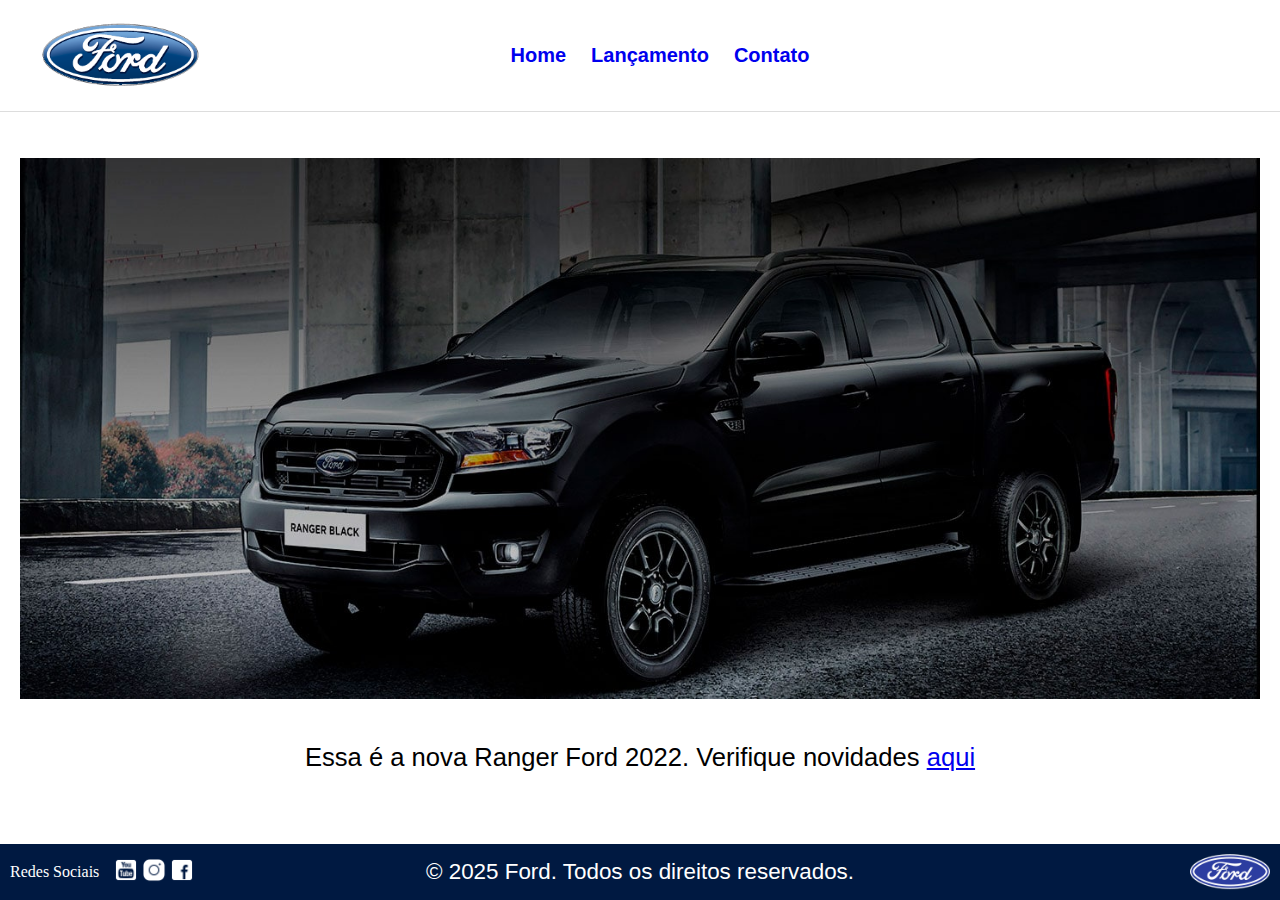
<file: index.html>
<!DOCTYPE html>
<html lang="pt-br">

<head>
    <meta charset="UTF-8">
    <meta name="viewport" content="width=device-width, initial-scale=1.0">
    <link rel="Stylesheet" href="style.css">
    </link>
    <title>Home-Ford</title>
</head>

<body>
    <header class="header">
        <section>
            <a href="index.html">
                <img class="logo" src="img/logo-ford-256.png" alt="logo da ford">
            </a>
            <nav class="navbar">
                <ul class="nav-list">
                    <li><a class="nav-link" href="index.html">Home</a></li>
                    <li><a class="nav-link" href="lançamento.html">Lançamento</a></li>
                    <li><a class="nav-link" href="contato.html">Contato</a></li>
                </ul>
            </nav>
        </section>
    </header>
    <main class="main-cnt">
        <div class="car-container">
            <a href="lançamento.html">
                <img class="car-image" src="./img/imagem_1.jpg">
            </a>
            <p class="car-caption">Essa é a nova Ranger Ford 2022. Verifique novidades <a href="#"><u>aqui</u></a></p>
        </div>
    </main>
    <footer>
        <div class="footer-left">
            <span class="socia-text">Redes Sociais</span>
            <div class="social-icons">
                <a href=" https://www.youtube.com/watch?v=vQsryuNmsL0" target="_blank">
                    <img src="./img/youtube-squared-50.png" alt="icon-ytb">
                </a>
                <a href="https://www.instagram.com/fordbrasil/" target="_blank">
                    <img src="./img/instagram-logo-50.png" alt="icon-insta">
                </a>
                <a href="https://www.facebook.com/FordBrasil/?locale=pt_BR" target="_blank">
                    <img src="./img/facebook-50.png" alt="icon-face">
                </a>
            </div>
        </div>
        <div class="footer-center">
            <p>&copy; 2025 Ford. Todos os direitos reservados.</p>
        </div>
        <div class="footer-right">
            <img src="./img/ford-96.png" alt="logo-ford-footer" class="footer-logo">
        </div>
    </footer>
</body>


</html>
</file>
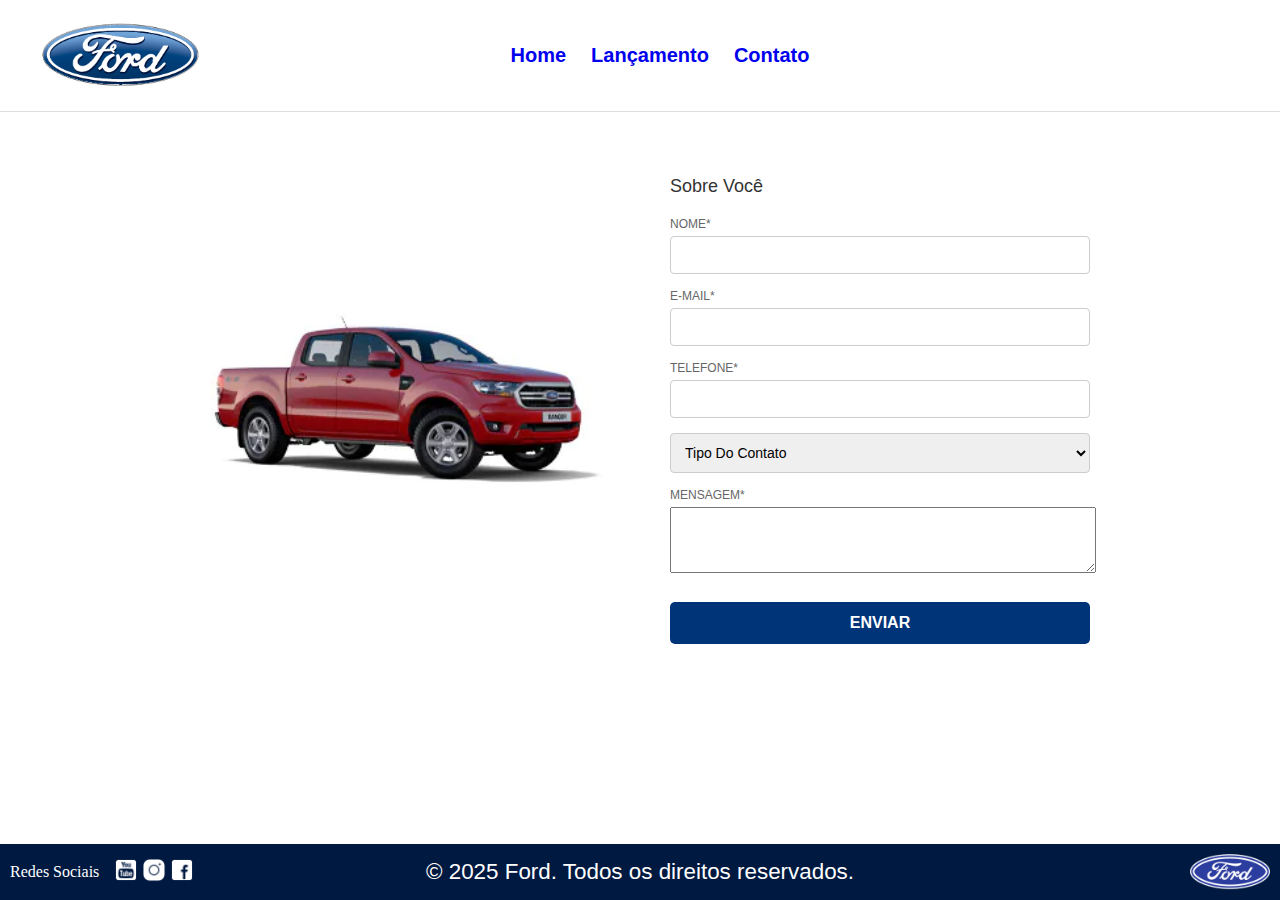
<file: contato.html>
<!DOCTYPE html>
<html lang="pt-br">

<head>
    <meta charset="UTF-8">
    <meta name="viewport" content="width=device-width, initial-scale=1.0">
    <link rel="Stylesheet" href="style.css">
    </link>
    <title>Lançamentos-Ford</title>
</head>

<body>
    <header class="header">
        <section>
            <a href="index.html">

                <img class="logo" src="img/logo-ford-256.png" alt="logo da ford">
            </a>
            <nav class="navbar">
                <ul class="nav-list">
                    <li><a class="nav-link" href="index.html">Home</a></li>
                    <li><a class="nav-link" href="lançamento.html">Lançamento</a></li>
                    <li><a class="nav-link" href="contato.html">Contato</a></li>
                </ul>
            </nav>
            <div class="Logo-fantasma"></div>
        </section>
    </header>
    <main>
    <section class="contact-section">
        <div class="form-wrapper">

            <div class="image-column">
                <img src="./img/xls 2.2 diesel.jpg" alt="Ford Ranger Vermelha" class="form-image">
            </div>

            <div class="form-column">
                <form action="#" method="POST" class="contact-form">
                    <h2>Sobre Você</h2>
                    
                    <div class="form-group">
                        <label for="nome">NOME*</label>
                        <input type="text" id="nome" name="nome" required>
                    </div>

                    <div class="form-group">
                        <label for="email">E-MAIL*</label>
                        <input type="email" id="email" name="email" required>
                    </div>
                    
                    <div class="form-group">
                        <label for="telefone">TELEFONE*</label>
                        <input type="tel" id="telefone" name="telefone" required>
                    </div>

                    <div class="form-group">
                        <select id="como_contatar" name="como_contatar" required>
                            <option value="" disabled selected>Tipo Do Contato</option>
                            <option value="whatsapp">Elogio</option>
                            <option value="ligacao">Reclamação</option>
                            <option value="email">Solicitação</option>
                        </select>
                    </div>
                    <div class="form-group">
                        <label for="mensagem">MENSAGEM*</label>
                        <textarea id="mensagem" name="mensagem" rows="4" required></textarea>
                    </div>
                    
                    <button type="submit" class="submit-btn">Enviar</button>
                </form>
            </div>

        </div>
    </section>
</main>
<footer>
    <div class="footer-left">
        <span class="socia-text">Redes Sociais</span>
        <div class="social-icons">
            <a href=" https://www.youtube.com/watch?v=vQsryuNmsL0" target="_blank">
                <img src="./img/youtube-squared-50.png" alt="icon-ytb">
            </a>
            <a href="https://www.instagram.com/fordbrasil/" target="_blank">
                <img src="./img/instagram-logo-50.png" alt="icon-insta">
            </a>
            <a href="https://www.facebook.com/FordBrasil/?locale=pt_BR" target="_blank">
                <img src="./img/facebook-50.png" alt="icon-face">
            </a>
        </div>
    </div>
    <div class="footer-center">
        <p>&copy; 2025 Ford. Todos os direitos reservados.</p>
    </div>
    <div class="footer-right">
        <img src="./img/ford-96.png" alt="logo-ford-footer" class="footer-logo">
    </div>
</footer>
</body>

</html>
</file>
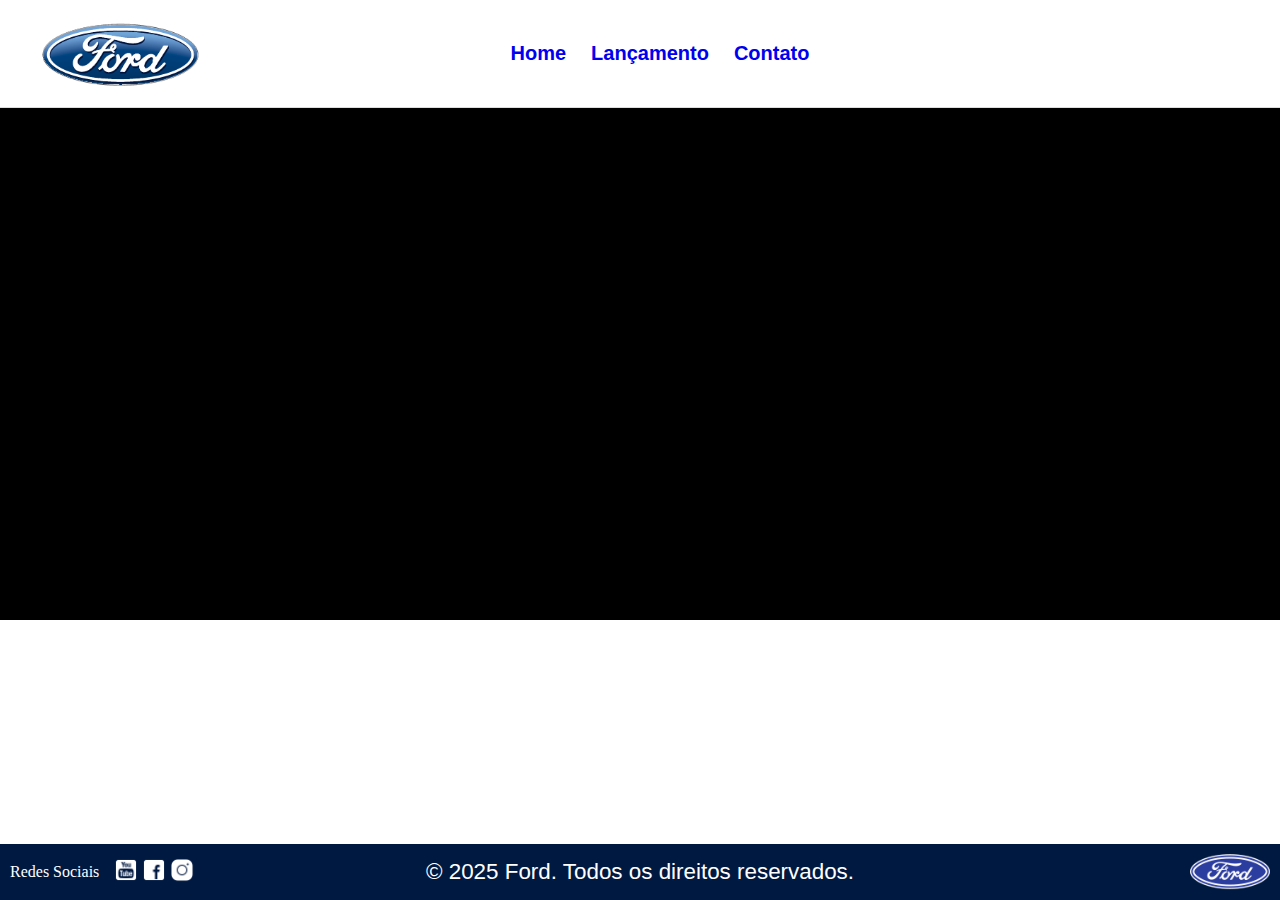
<file: lançamento.html>
<!DOCTYPE html>
<html lang="pt-br">
<head>
    <meta charset="UTF-8">
    <meta name="viewport" content="width=device-width, initial-scale=1.0">
    <link rel="Stylesheet" href="style.css"></link>
    <title>Lançamentos</title>
</head>
<body>
    <header class="header">
        <section>
            <img class="logo" src="img/logo-ford-256.png" alt="logo da ford">
            <nav class="navbar">
                <ul class="nav-list">
                    <li><a class="nav-link" href="#">Home</a></li>
                    <li><a class="nav-link" href="#">Lançamento</a></li>
                    <li><a class="nav-link" href="#">Contato</a></li>
                </ul>
            </nav> 
            <div class="Logo-fantasma"></div>
        </section>       
    </header>
    <main>
        <section class="video-section">
            <div class="video-container">
                <iframe src="https://www.youtube.com/embed/vQsryuNmsL0?autoplay=1&mute=1" title="YouTube video player" frameborder="0" allow="accelerometer; autoplay; clipboard-write; encrypted-media; gyroscope; picture-in-picture" allowfullscreen></iframe>
            </div>
            </section>
    
        </main>
    <footer>
        <div class="footer-left">
            <spam class="socia-text">Redes Sociais</spam>
            <div class="social-icons">
                <img src="./img/youtube-squared-50.png" alt="icon-ytb">
                <img src="./img/facebook-50.png" alt="icon-face">
                <img src="./img/instagram-logo-50.png" alt="icon-insta">
            </div>
        </div>
    <div class="footer-center">
        <p>&copy; 2025 Ford. Todos os direitos reservados.</p>
    </div>    
        <div class="footer-right">
            <img src="./img/ford-96.png" alt="logo-ford-footer" class="footer-logo">
        </div>
    </footer>
</body>
</html>
</file>
<file: style.css>
html {
    height: 100%;
}

body {
    display: flex;
    flex-direction: column;
    min-height: 100%;
    margin: 0;
}

.header {
    display: flex;
    position: relative;
    align-items: center;
    padding: 20px 40px;
    border-bottom: 1px solid #dddddd;
}

.header section {
    width: 100%;
    display: grid;
    grid-template-columns: 1fr auto 1fr;
    align-items: center;

}

main {
    flex-grow: 1;
}

.logo {
    width: 10rem;
    height: auto;
}

.nav-list {
    display: flex;
    gap: 25px;
    list-style: none;
    justify-content: center;
}

.nav-link {
    font-family: Arial, sans-serif;
    font-weight: bold;
    font-size: 20px;
    text-decoration: none;
}

.main-cnt {
    flex-grow: 1;
    display: flex;
    justify-content: center;
    align-items: center;
    padding: 20px;
    box-sizing: border-box;

}

.imagem-carro {
    width: 60%;
    height: 20vh;
    height: auto;
    margin: 0 auto;
    display: block;
}

.car-container {
    text-align: center;
}

.car-caption {
    font-size: 1.6rem;
    font-family: Arial, Helvetica, sans-serif;
}

.caption a {
    color: blue;
    font-weight: bold;
    text-decoration: none;
}

.car-caption u {
    text-decoration: blue;
}

footer {
    background-color: #001941;
    color: #fff;
    text-align: center;
    padding: 10px 10px;
    width: 100%;
    display: grid;
    grid-template-columns: 1fr auto 1fr;
    justify-content: space-between;
    align-items: center;
    flex-wrap: wrap;
    box-sizing: border-box;
    gap: 20px;
}

.footer-left {
    display: flex;
    align-items: center;
    gap: 15px;
    justify-content: flex-start;
    flex-basis: 33%;
}

.footer-right {
    flex-grow: 1;
    text-align: right;
    flex-basis: 33%;
}

.footer-logo {
    width: 80px;
    height: auto;
    vertical-align: middle;
}

footer-center {
    flex-grow: 1;
    text-align: center;
    min-width: 200px;
}

.footer-center p {
    display: flex;
    text-align: justify;
    margin: 0;
    font-size: 1.4rem;
    font-family: arial;
}

.social-text {
    font-size: 20rem;
    font-weight: bold;
    margin-right: 5px;
    font-family: arial;
    align-items: center;
}

.social-icons img {
    width: 24px;
    height: 24px;  
}

.social-icons a{
    text-decoration: none;
}

.social-icons img:hover {
    opacity: 0.7;
}

.icones-redes {
    display: flex;
    gap: 0px;
}

.icones-redes img:hover {
    opacity: 0.7;
}

.main-page2 {
    flex-grow: 1;
    display: flex;
    justify-content: center;
    align-items: center;
    box-sizing: border-box;

}

.video-section {
    display: flex;
    justify-content: center;
    align-items: center;
    padding-top:0; 
    background-color: #000;
    width: 100%;
    overflow: hidden;
}

.video-container {
    position: relative;
    width: 100%;
    padding-top: 0%;
    height: 0;
    overflow: hidden;
}

.video-container {
    position: relative;
    width: 100%;
    max-width: 1600px;
    padding-top: 40%;
    height: 0;
    overflow: hidden;
    background-color: #000;
}

.video-container iframe{
    position: absolute;
    top: 0;
    left: 0;
    width: 100%;
    height: 100%;
    border: none;
}


.texto-abaixo-video {
    text-align: center;
    padding: 30px 20px; 
 
}

.texto-abaixo-video p {
    margin: 0; 
    font-family: Arial, sans-serif;
    font-size: 1.3rem; 
    color: #333; 
    max-width: 700px;
    margin-left: auto; 
    margin-right: auto; 
}

.comparison-section {
    display: flex;
    flex-direction: column; 
    align-items: center; 
    padding: 40px 20px;
    font-family: Arial, sans-serif;
}

.comparison-table {
    width: 100%;
    max-width: 1200px; 
    border-collapse: collapse; 
    margin-bottom: 30px;
}

.comparison-table td {
    width: 33.33%; 
    vertical-align: top;
    padding: 0 15px;
    box-sizing: border-box;
}

.car-image-wrapper {
    position: relative; 
    margin-bottom: 15px;
}

.info-icon {
    position: absolute;
    top: 5px;
    right: 5px;
    width: 20px;
    height: 20px;
    background-color: #e0e0e0;
    border-radius: 50%;
    display: flex;
    align-items: center;
    justify-content: center;
    font-weight: bold;
    color: #888;
    cursor: pointer;
}

.car-image {
    max-width: 100%;
    height: auto;
    margin-bottom: 15px;
}

.car-info {
    display: flex;
    align-items: flex-start;
    gap: 8px;
    width: 100%;
}

.car-info input[type="checkbox"] {
    margin-top: 3px;
    width: 18px; 
    height: 18px;
}

.car-info label {
    display: flex;
    flex-direction: column; 
    text-align: left;
    font-size: 14px;
    color: #333;
}

.car-info label strong {
    font-size: 15px;
    margin-bottom: 5px; 
}

.car-info label span {
    color: #666;
}

.info-icon {
    position: absolute;
    top: 5px;
    right: 5px;
    width: 20px;
    height: 20px;
    background-color: #e0e0e0;
    border-radius: 50%;
    display: flex;
    align-items: center;
    justify-content: center;
    font-weight: bold;
    color: #888;
    cursor: pointer;
}

.compare-button {
    background-color: #003478; 
    color: white;
    border: none;
    padding: 12px 60px;
    border-radius: 25px;
    font-size: 16px;
    font-weight: bold;
    cursor: pointer;
    text-transform: uppercase;
}

.compare-button:hover {
    background-color: #001941;
}

footer p {
    margin: 0;
}  

.contact-section {
    display: flex;
    justify-content: center;
    align-items: center;
    padding: 50px 20px;
    font-family: Arial, sans-serif;
    flex-grow: 1; 
}

.form-wrapper {
    display: flex;
    align-items: center;
    gap: 60px; 
    max-width: 900px;
    width: 100%;
}

.image-column {
    flex: 1; 
    
}

.form-image {
    max-width: 100%;
    height: auto;
    width: 10000vw;
    display: block;
}

.form-column {
    flex: 1; 
}

.contact-form h2 {
    font-size: 18px;
    color: #333;
    margin-bottom: 20px;
    font-weight: normal;
}

.form-group {
    margin-bottom: 15px;
}

.form-group label {
    display: block;
    font-size: 12px;
    color: #666;
    margin-bottom: 5px;
}


.form-group input,
.form-group select{
    width: 100%;
    padding: 10px;
    border: 1px solid #ccc;
    border-radius: 4px;
    box-sizing: border-box; 
    font-size: 14px;
}

.form-group textarea {
    width: 100%;
}

.submit-btn {
    width: 100%;
    padding: 12px;
    background-color: #003478; 
    color: white;
    border: none;
    border-radius: 5px;
    font-size: 16px;
    font-weight: bold;
    cursor: pointer;
    margin-top: 10px;
    text-transform: uppercase;
}

.submit-btn:hover {
    background-color: #001941; 
}
@media (max-width: 414px) {
    
    body {
        overflow-x: hidden;
    }

    .header {
        padding: 15px; 
    }

    .header section {
        grid-template-columns: 1fr; 
        gap: 15px; 
        justify-items: center; 
    }

    .nav-list {
        padding: 0; 
        gap: 20px; 
    }
    
    .nav-link {
        font-size: 18px; 
    }

    .car-container {
        padding: 0 10px;
    }

    .car-caption {
        font-size: 1.2rem; 
    }

    .video-container {
        padding-top: 56.25%; 
    }

    .cars-container {
        flex-direction: column;
        align-items: center; 
        gap: 40px; 
    }
    
    .car-card {
        max-width: 320px; 
    }

    
    .contact-section {
        padding: 30px 15px;
    }

    .form-wrapper {
        flex-direction: column; 
        gap: 30px;
    }

    footer {
        grid-template-columns: 1fr; 
        gap: 20px;
        padding: 20px;
    }

    .footer-left, .footer-center, .footer-right {
        justify-content: center; 
        text-align: center;
        flex-basis: 100%;
    }

    .footer-left {
        flex-direction: column;
    }

    .social-text {
        font-size: 1.2rem; 
    }

    .footer-center p {
        font-size: 1rem; 
        justify-content: center; 
    }
}
.social-icons a {
    text-decoration: none;
}
</file>
